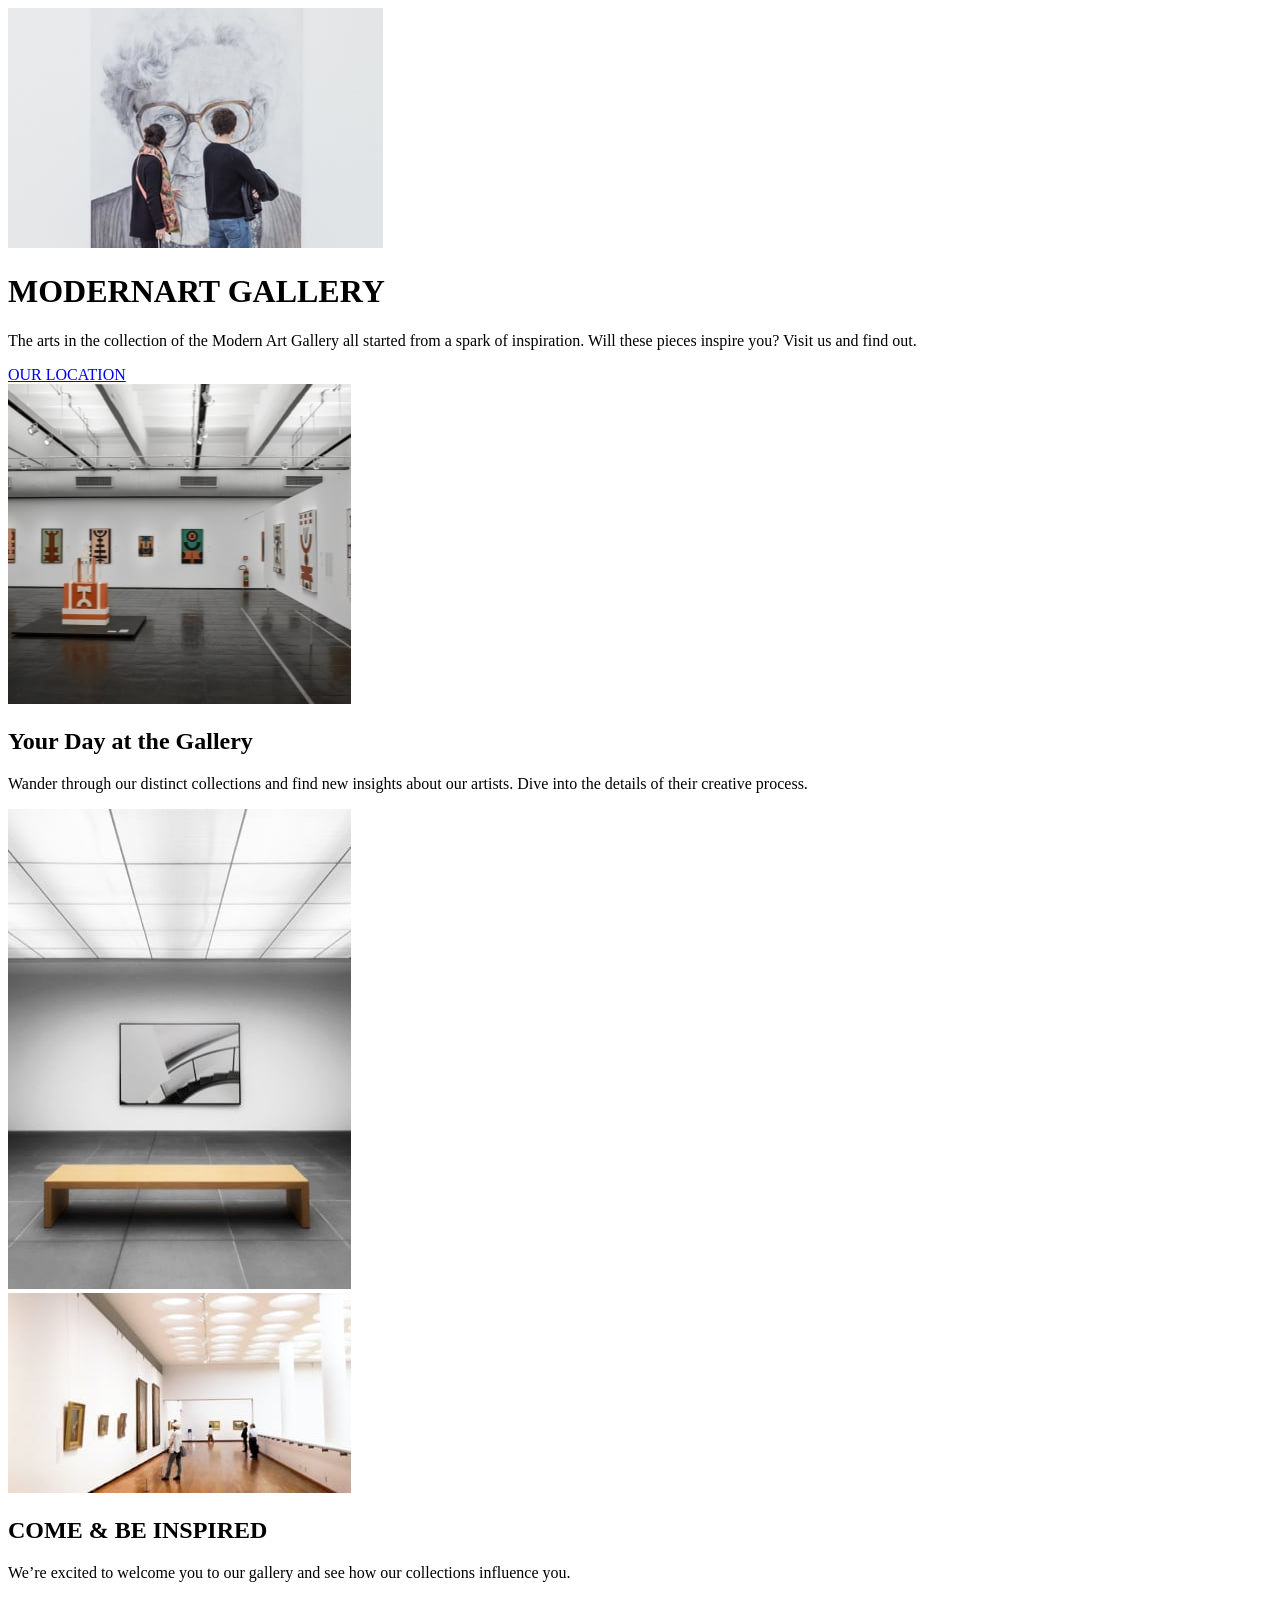
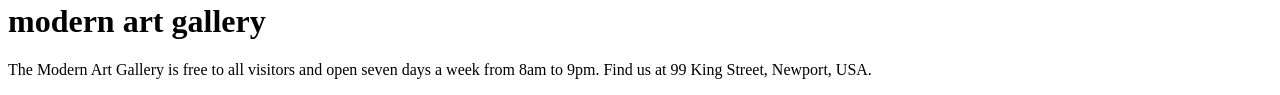
<file: index.html>
<!DOCTYPE html>
<html lang="en">
<head>
  <meta charset="UTF-8">
  <meta name="viewport" content="width=device-width, initial-scale=1.0">

  <link rel="icon" type="image/png" sizes="32x32" href="./assets/favicon-32x32.png">
  
  <title>Frontend Mentor | Art gallery website</title>
</head>
<body>
  <header>
    <img src="img/mobile/image-hero.jpg" alt="picture">
    <div>
      <h1>MODERNART GALLERY</h1>
      <p>The arts in the collection of the Modern Art Gallery all started from a spark of inspiration. Will these pieces inspire you? Visit us and find out.</p>
      <a href="location.html">OUR LOCATION</a>
    </div>
  </header>
  <section>
    <div>
      <img src="img/mobile/image-grid-1.jpg">
      <h1>Your Day at the Gallery</h1>
      <p>Wander through our distinct collections and find new insights about our artists. Dive into the details of their creative process.</p>
    </div>
  </section>
  <section>
    
       <img src="img/mobile/image-grid-2.jpg">
    <div>
     <div>
      <img src="img/mobile/image-grid-3.jpg">
    </div>
    <div>
      <h1>COME & BE INSPIRED</h1>
      <p>We’re excited to welcome you to our gallery and see how our collections influence you.</p>
    </div>
    </div>
  </section>
  <footer>
    <h1>modern art gallery</h1>
    <p>The Modern Art Gallery is free to all visitors and open seven days a week from 8am to 9pm. Find us at 99 King Street, Newport, USA.</p>
    <p></p>
  </footer>

  
</body>
</html>
</file>
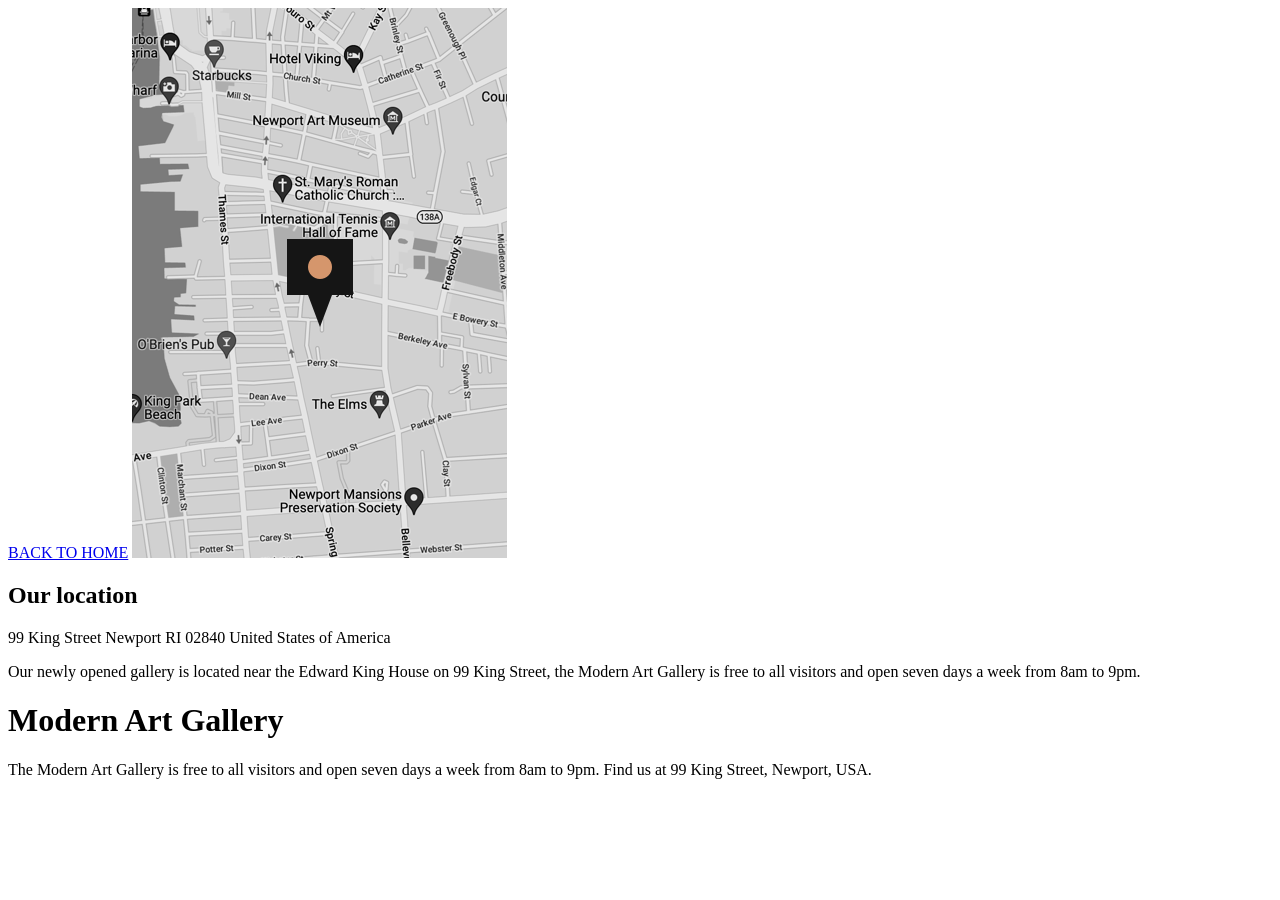
<file: location.html>
<!DOCTYPE html>
<html lang="en">
<head>
  <meta charset="UTF-8">
  <meta name="viewport" content="width=device-width, initial-scale=1.0">

  <link rel="icon" type="image/png" sizes="32x32" href="./assets/favicon-32x32.png">
  
  <title>Frontend Mentor | Art gallery website</title>
</head>
<body>
  <section>
    <a href="index.html">BACK TO HOME</a>
    <img src="img/mobile/image-map.png">
  </section>
  <section>
    <h1>Our location</h1>
    <div>
      <span> 99 King Street</span>
      <span>Newport</span>
      <span> RI 02840</span>
      <span>United States of America</span>
      <p>  Our newly opened gallery is located near the Edward King House on 99 King 
      Street, the Modern Art Gallery is free to all visitors and open seven days 
      a week from 8am to 9pm.</p>
    </div>
    
  </section>
  <footer>
    <h1>Modern Art Gallery</h1>
    <p>
      The Modern Art Gallery is free to all visitors and open seven days a week 
       from 8am to 9pm. Find us at 99 King Street, Newport, USA.
    </p>
  </footer>



  

 
  
 
  



  


</body>
</html>
</file>
